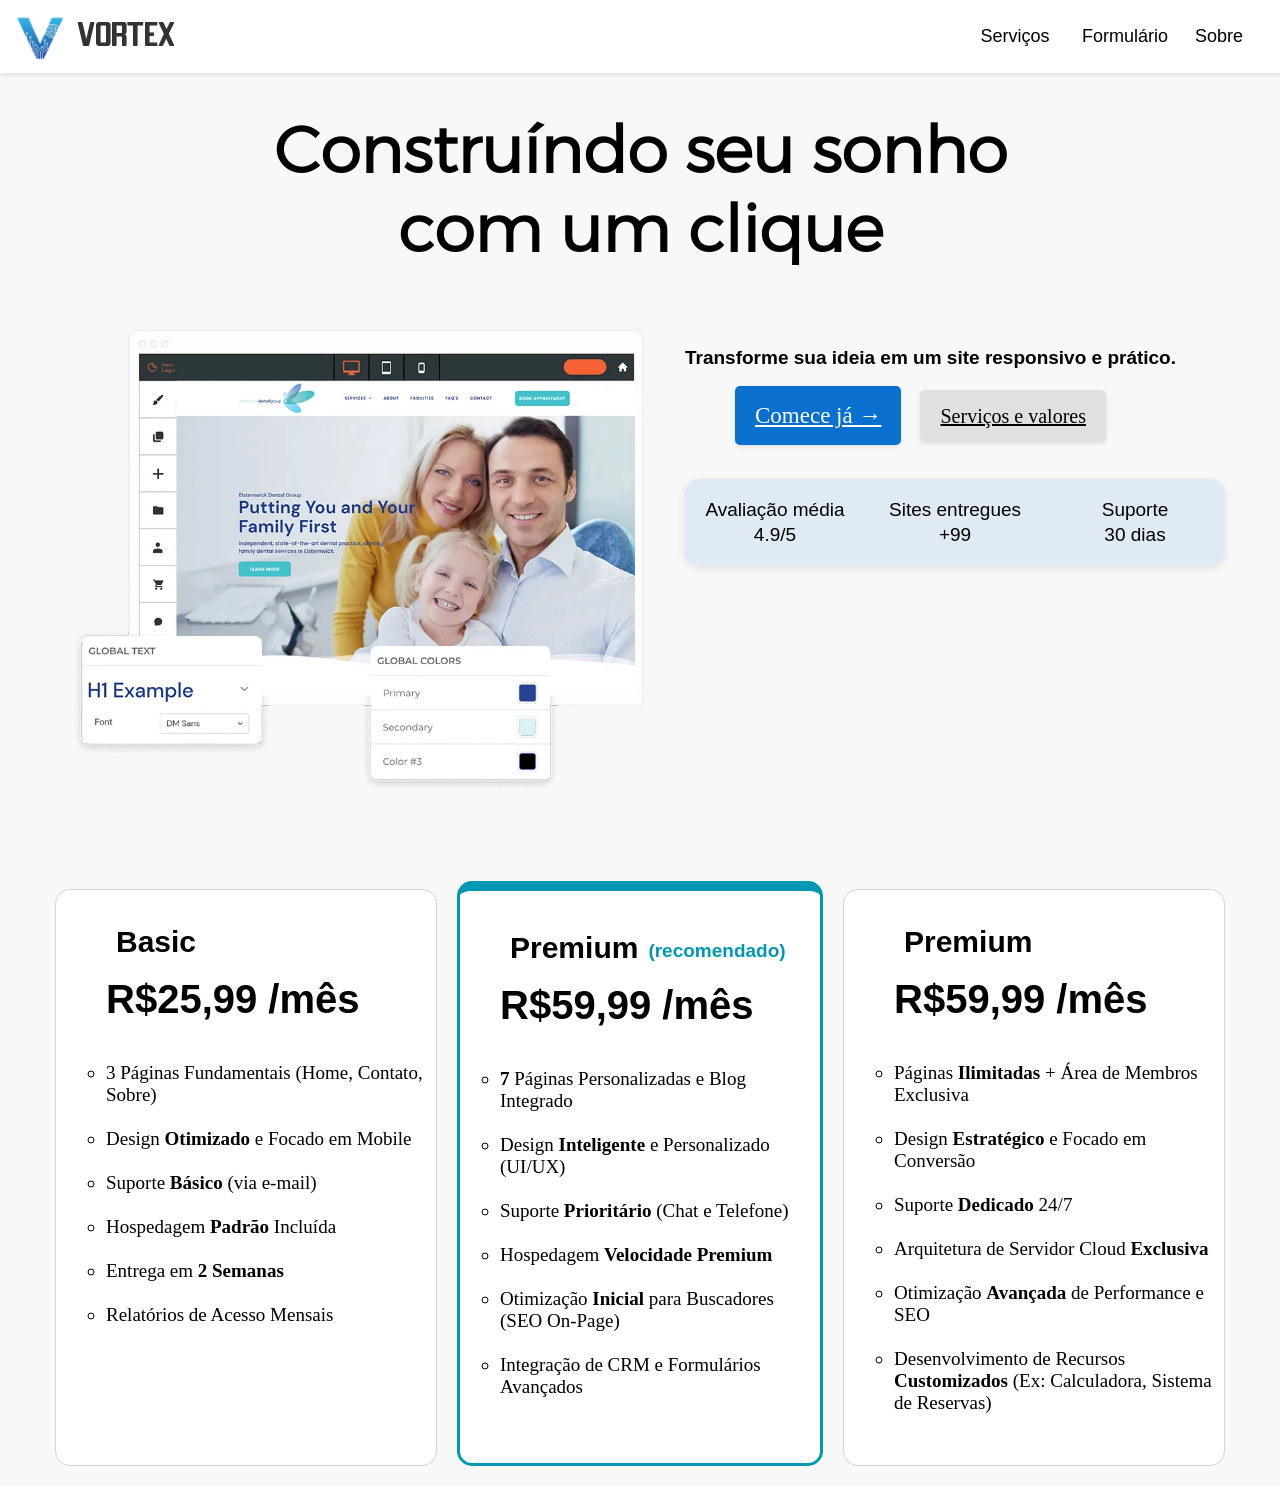
<file: Html/projetoVortex/index.html>
<!DOCTYPE html>
<html lang="pt-br">
  <head>
    <meta
      name="viewport"
      content="width=device-width, initial-scale=1.0, maximum-scale=1.0, user-scalable=no"
    />
    <meta charset="UTF-8" />
    <title>VORTEX</title>
    <link rel="stylesheet" href="css/style.css" />
  </head>
  <body>
    <div class="topBar">
      <div class="logo">
        <a href="index.html">
          <img src="img/logo.png" alt="" />
          <p>VORTEX</p>
        </a>
      </div>

      <div class="nav-group">
        <div class="menu-links">
          <a href="services.html">Serviços</a>
          <a href="form.html">Formulário</a>
          <a href="about.html">Sobre</a>
        </div>
      </div>
    </div>

    <div class="content">
      <h1 class="titleTop">
        Construíndo seu sonho<br />
        com um clique
      </h1>

      <div class="hero-columns">
        <img class="img1" src="img/index.webp" alt="img computador" />

        <div class="bloco1">
          <div class="txt1">
            <p>Transforme sua ideia em um site responsivo e prático.</p>
            <p></p>
          </div>

          <div class="btn-align">
            <a href="form.html" class="comeceja-btn">Comece já →</a>
            <a href="services.html" class="values-btn"> Serviços e valores </a>
          </div>
          <div class="stats-group">
            <div class="avaliacoes">
              <p>Avaliação média <br />4.9/5</p>
            </div>
            <div class="vendas">
              <p>Sites entregues <br />+99</p>
            </div>
            <div class="sup">
              <p>
                Suporte <br />
                30 dias
              </p>
            </div>
          </div>
        </div>
      </div>

      <div class="hero-columns2">
        <div class="services-prices">
          <div class="service1">
            <h2>Basic</h2>
            <h3>R$25,99 /mês</h3>
            <ul type="circle">
              <li>3 Páginas Fundamentais (Home, Contato, Sobre)</li>
              <br />
              <li>Design <strong>Otimizado</strong> e Focado em Mobile</li>
              <br />
              <li>Suporte <strong> Básico</strong> (via e-mail)</li>
              <br />
              <li>Hospedagem <strong> Padrão</strong> Incluída</li>
              <br />
              <li>Entrega em <strong>2 Semanas</strong></li>
              <br />
              <li>Relatórios de Acesso Mensais</li>
              <br />
            </ul>
          </div>

          <div class="service2">
            <div class="premium-header">
              <h2>Premium</h2>
              <p class="tag-rec">(recomendado)</p>
            </div>
            <h3>R$59,99 /mês</h3>
            <ul type="circle">
              <li>
                <strong>7</strong> Páginas Personalizadas e Blog Integrado
              </li>
              <br />
              <li>
                Design <strong>Inteligente</strong> e Personalizado (UI/UX)
              </li>
              <br />
              <li>Suporte <strong>Prioritário</strong> (Chat e Telefone)</li>
              <br />
              <li>Hospedagem <strong>Velocidade Premium</strong></li>
              <br />
              <li>
                Otimização <strong>Inicial</strong> para Buscadores (SEO
                On-Page)
              </li>
              <br />
              <li>Integração de CRM e Formulários Avançados</li>
              <br />
            </ul>
          </div>

          <div class="service3">
            <h2>Premium</h2>
            <h3>R$59,99 /mês</h3>
            <ul type="circle">
              <li>
                Páginas <strong>Ilimitadas</strong> + Área de Membros Exclusiva
              </li>
              <br />
              <li>Design <strong>Estratégico</strong> e Focado em Conversão</li>
              <br />
              <li>Suporte <strong>Dedicado</strong> 24/7</li>
              <br />
              <li>Arquitetura de Servidor Cloud <strong>Exclusiva</strong></li>
              <br />
              <li>Otimização <strong>Avançada</strong> de Performance e SEO</li>
              <br />
              <li>
                Desenvolvimento de Recursos <strong>Customizados</strong> (Ex:
                Calculadora, Sistema de Reservas)
              </li>
              <br />
            </ul>
          </div>
        </div>
      </div>
    </div>
  </body>
</html>
</file>
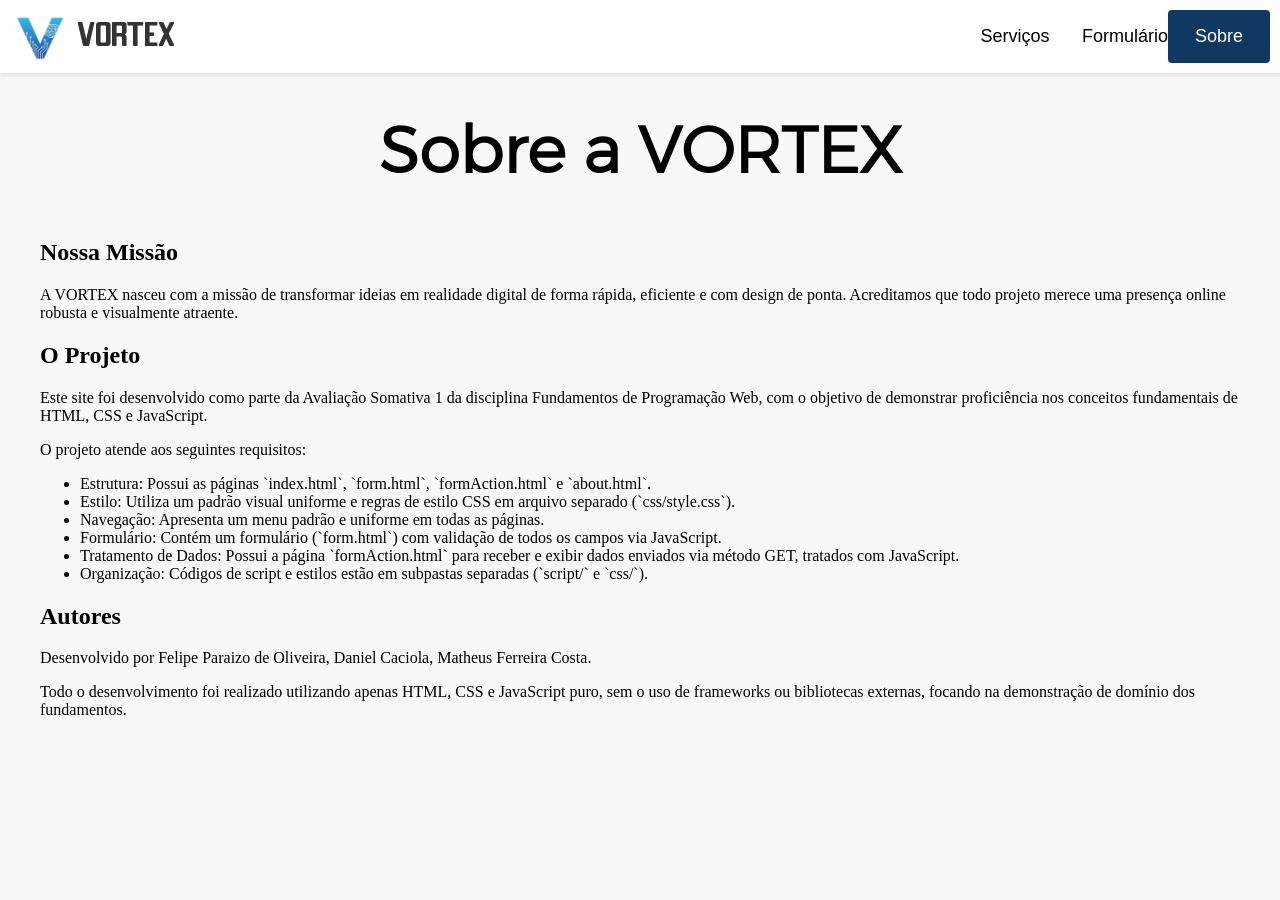
<file: Html/projetoVortex/about.html>
<!DOCTYPE html>
<html lang="pt-br">
  <head>
    <meta
      name="viewport"
      content="width=device-width, initial-scale=1.0, maximum-scale=1.0, user-scalable=no"
    />
    <meta charset="UTF-8" />
    <title>VORTEX</title>
    <link rel="stylesheet" href="css/style.css" />
  </head>
  <body>
    <div class="topBar">
      <div class="logo">
        <a href="index.html">
          <img src="img/logo.png" alt="" />
          <p>VORTEX</p>
        </a>
      </div>

      <div class="nav-group">
        <div class="menu-links">
          <a href="services.html">Serviços</a>
          <a href="form.html">Formulário</a>
          <a class="active" href="about.html">Sobre</a>
        </div>
      </div>
    </div>

    <div class="content">
      <h1 class="titleTop">Sobre a VORTEX</h1>
      <div class="about-section">
        <h2>Nossa Missão</h2>
        <p>
          A VORTEX nasceu com a missão de transformar ideias em realidade
          digital de forma rápida, eficiente e com design de ponta. Acreditamos
          que todo projeto merece uma presença online robusta e visualmente
          atraente.
        </p>

        <h2>O Projeto</h2>
        <p>
          Este site foi desenvolvido como parte da Avaliação Somativa 1 da
          disciplina Fundamentos de Programação Web, com o objetivo de
          demonstrar proficiência nos conceitos fundamentais de HTML, CSS e
          JavaScript.
        </p>
        <p>O projeto atende aos seguintes requisitos:</p>
        <ul>
          <li>
            Estrutura: Possui as páginas `index.html`, `form.html`,
            `formAction.html` e `about.html`.
          </li>
          <li>
            Estilo: Utiliza um padrão visual uniforme e regras de estilo CSS em
            arquivo separado (`css/style.css`).
          </li>
          <li>
            Navegação: Apresenta um menu padrão e uniforme em todas as páginas.
          </li>
          <li>
            Formulário: Contém um formulário (`form.html`) com validação de
            todos os campos via JavaScript.
          </li>
          <li>
            Tratamento de Dados: Possui a página `formAction.html` para receber
            e exibir dados enviados via método GET, tratados com JavaScript.
          </li>
          <li>
            Organização: Códigos de script e estilos estão em subpastas
            separadas (`script/` e `css/`).
          </li>
        </ul>

        <h2>Autores</h2>
        <p>
          Desenvolvido por Felipe Paraizo de Oliveira, Daniel Caciola, Matheus
          Ferreira Costa.
        </p>
        <p>
          Todo o desenvolvimento foi realizado utilizando apenas HTML, CSS e
          JavaScript puro, sem o uso de frameworks ou bibliotecas externas,
          focando na demonstração de domínio dos fundamentos.
        </p>
      </div>
    </div>
  </body>
</html>
</file>
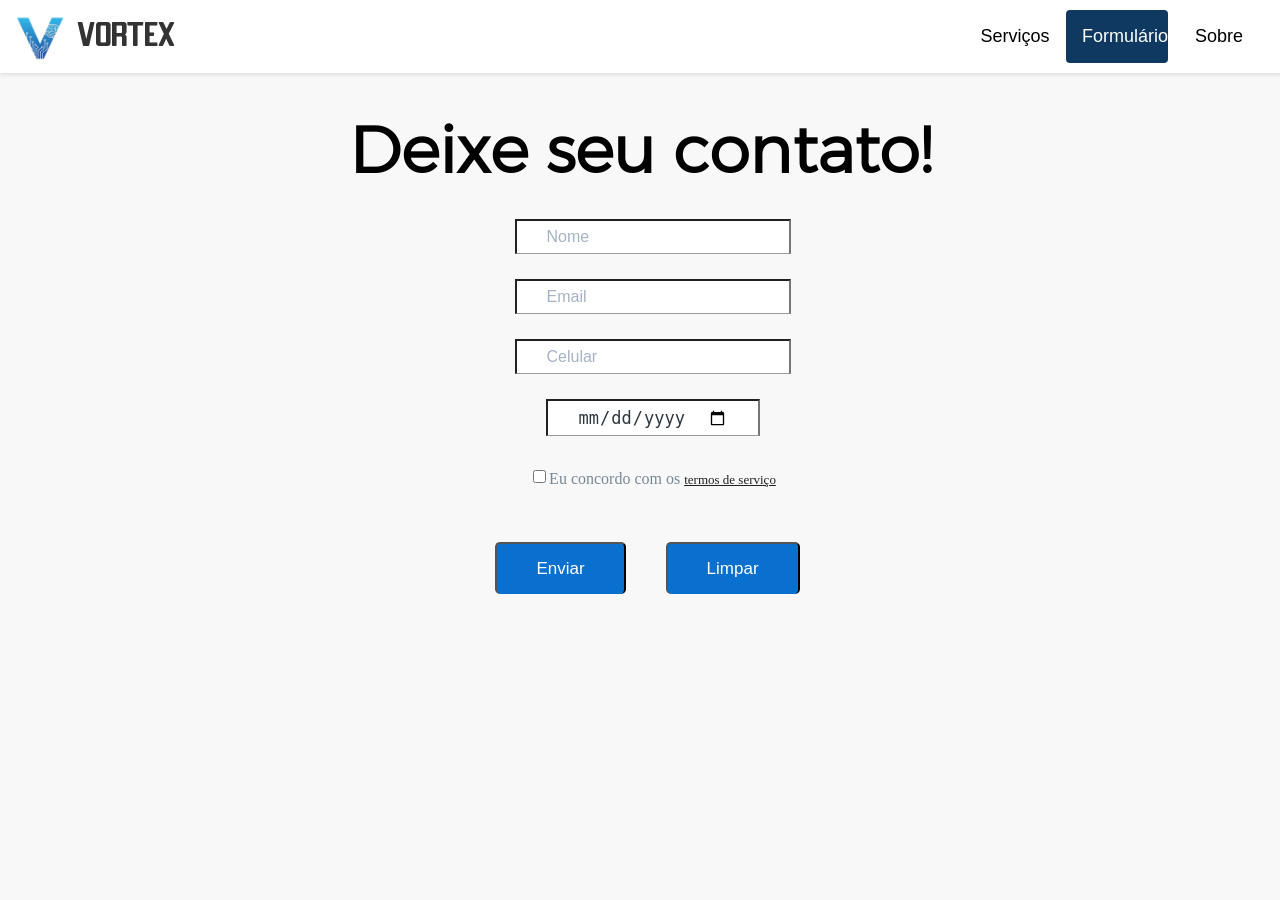
<file: Html/projetoVortex/form.html>
<!DOCTYPE html>
<html lang="pt-br">
  <head>
    <meta
      name="viewport"
      content="width=device-width, initial-scale=1.0, maximum-scale=1.0, user-scalable=no"
    />
    <meta charset="UTF-8" />
    <title>VORTEX</title>
    <link rel="stylesheet" href="css/style.css" />
  </head>
  <body>
    <div class="topBar">
      <div class="logo">
        <a href="index.html">
          <img src="img/logo.png" alt="" />
          <p>VORTEX</p>
        </a>
      </div>

      <div class="nav-group">
        <div class="menu-links">
          <a href="services.html">Serviços</a>
          <a class="active" href="form.html">Formulário</a>
          <a href="about.html">Sobre</a>
        </div>
      </div>
    </div>

    <div class="content">
      <h1 class="titleTop">Deixe seu contato!</h1>
      <div class="contact-form">
        <form
          method="GET"
          action="formAction.html"
          onsubmit="return validateForm(event)"
        >
          <div class="form-group">
            <label for="name"
              ><i class="fa fa-user" aria-hidden="true"></i
            ></label>
            <input
              type="text"
              name="name"
              id="name"
              placeholder="Nome"
              required
            />
          </div>
          <br />
          <div class="form-group">
            <label for="email"
              ><i class="fa fa-envelope" aria-hidden="true"></i
            ></label>
            <input
              type="email"
              name="email"
              id="email"
              placeholder="Email"
              required
            />
          </div>
          <br />
          <div class="form-group">
            <label for="celular"
              ><i class="fa fa-phone" aria-hidden="true"></i
            ></label>
            <input
              type="text"
              name="celular"
              id="celular"
              placeholder="Celular"
              title="(xx) xxxxx-xxxx"
              required
            />
          </div>
          <br />
          <div class="form-group">
            <label for="dt_nasc"
              ><i class="fa fa-birthday-cake" aria-hidden="true"></i
            ></label>
            <input
              type="date"
              name="dt_nasc"
              id="dt_nasc"
              title="Data de Nascimento"
            />
          </div>
          <br />
          <div class="form-group">
            <input
              type="checkbox"
              name="agree-term"
              id="agree-term"
              class="agree-term"
              required
            />
            <label for="agree-term" class="label-agree-term"
              ><span><span></span></span>Eu concordo com os
              <a href="#" class="term-service">termos de serviço</a></label
            >
          </div>
          <br />
          <div class="form-group form-button">
            <input type="submit" class="form-submit" value="Enviar" />
            <input type="reset" class="form-submit" value="Limpar" />
          </div>
        </form>
        <script src="script/script.js"></script>
      </div>
    </div>
  </body>
</html>
</file>
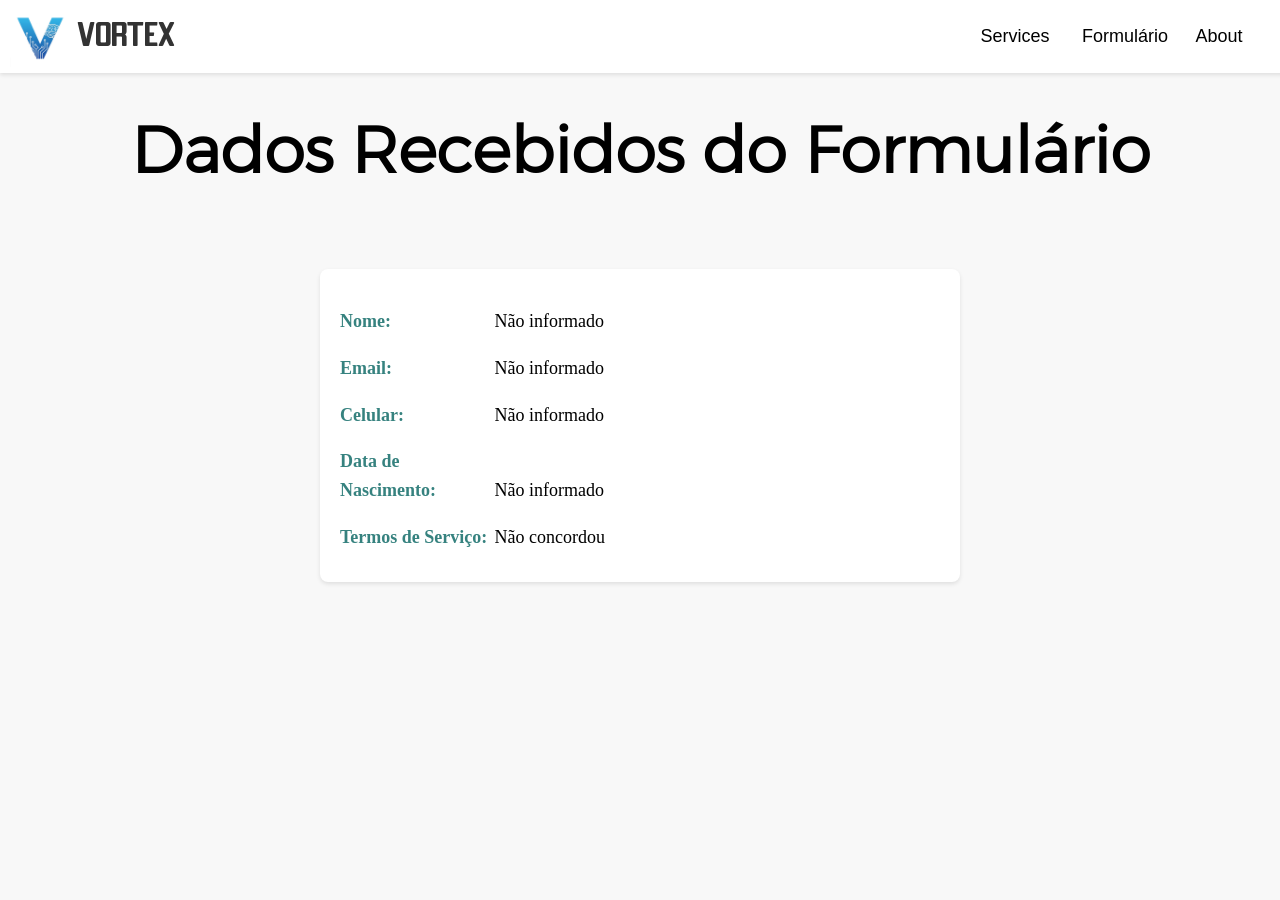
<file: Html/projetoVortex/formAction.html>
<!DOCTYPE html>
<html lang="pt-br">
  <head>
    <meta
      name="viewport"
      content="width=device-width, initial-scale=1.0, maximum-scale=1.0, user-scalable=no"
    />
    <meta charset="UTF-8" />
    <title>Dados Recebidos</title>
    <link rel="stylesheet" href="css/style.css" />
  </head>
  <body>
    <div class="topBar">
      <div class="logo">
        <a href="index.html">
          <img src="img/logo.png" alt="" />
          <p>VORTEX</p>
        </a>
      </div>

      <div class="nav-group">
        <div class="menu-links">
          <a href="services.html">Services</a>
          <a href="form.html">Formulário</a>
          <a href="about.html">About</a>
        </div>
      </div>
    </div>

    <div class="content">
      <h1 class="titleTop">Dados Recebidos do Formulário</h1>
      <div class="data-container">
        <p><strong>Nome:</strong> <span id="data-name"></span></p>
        <p><strong>Email:</strong> <span id="data-email"></span></p>
        <p><strong>Celular:</strong> <span id="data-celular"></span></p>
        <p>
          <strong>Data de Nascimento:</strong> <span id="data-dt_nasc"></span>
        </p>
        <p>
          <strong>Termos de Serviço:</strong> <span id="data-agree-term"></span>
        </p>
      </div>
    </div>

    <script src="script/formAction.js"></script>
  </body>
</html>
</file>
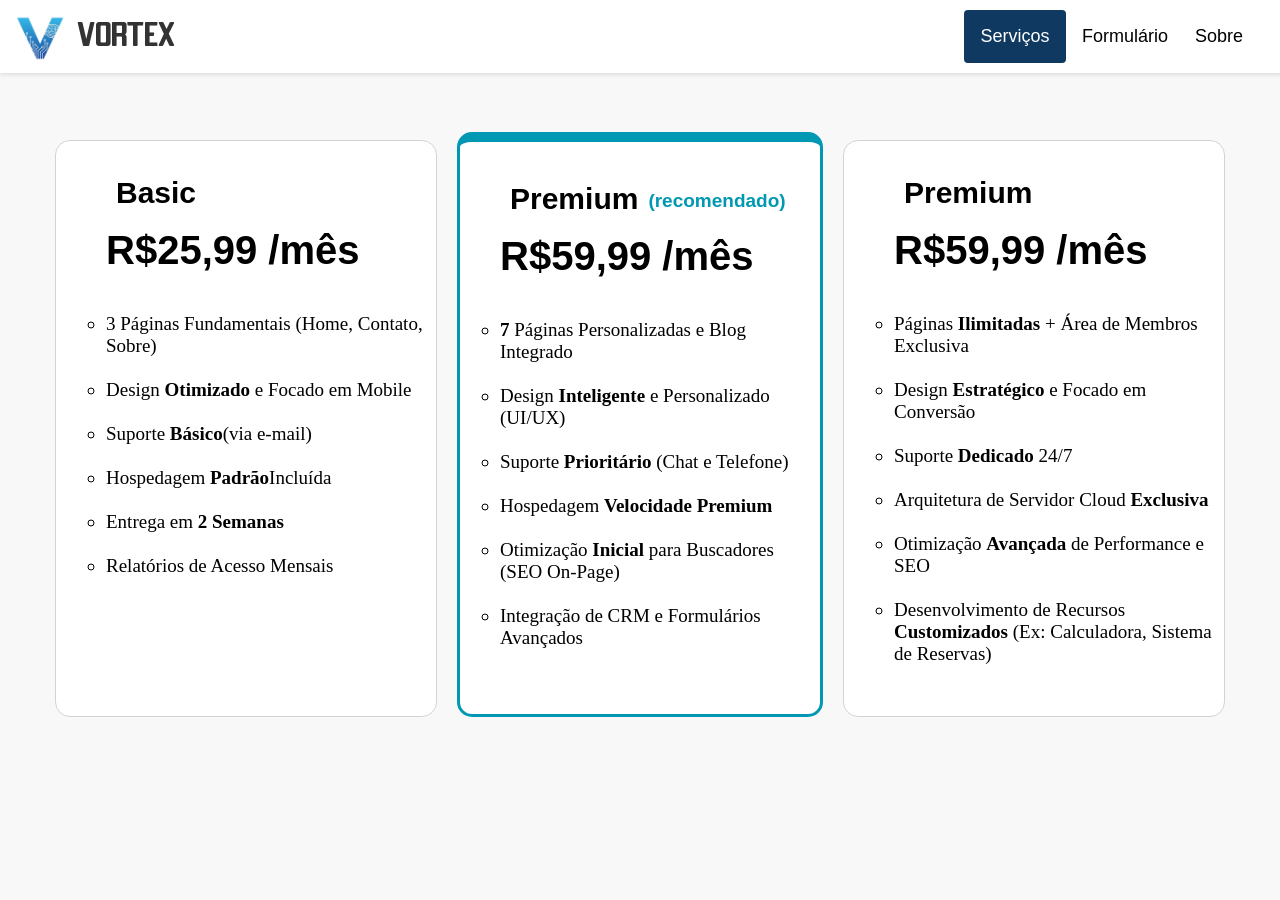
<file: Html/projetoVortex/services.html>
<!DOCTYPE html>
<html lang="pt-br">
  <head>
    <meta
      name="viewport"
      content="width=device-width, initial-scale=1.0, maximum-scale=1.0, user-scalable=no"
    />
    <meta charset="UTF-8" />
    <title>VORTEX</title>
    <link rel="stylesheet" href="css/style.css" />
  </head>
  <body>
    <div class="topBar">
      <div class="logo">
        <a href="index.html">
          <img src="img/logo.png" alt="" />
          <p>VORTEX</p>
        </a>
      </div>

      <div class="nav-group">
        <div class="menu-links">
          <a class="active" href="services.html">Serviços</a>
          <a href="form.html">Formulário</a>
          <a href="about.html">Sobre</a>
        </div>
      </div>
    </div>

    <div class="content">
      <div class="hero-columns2">
        <div class="services-prices">
          <div class="service1">
            <h2>Basic</h2>
            <h3>R$25,99 /mês</h3>
            <ul type="circle">
              <li>3 Páginas Fundamentais (Home, Contato, Sobre)</li>
              <br />
              <li>Design <strong>Otimizado</strong> e Focado em Mobile</li>
              <br />
              <li>Suporte <strong>Básico</strong>(via e-mail)</li>
              <br />
              <li>Hospedagem <strong>Padrão</strong>Incluída</li>
              <br />
              <li>Entrega em <strong>2 Semanas</strong></li>
              <br />
              <li>Relatórios de Acesso Mensais</li>
              <br />
            </ul>
          </div>

          <div class="service2">
            <div class="premium-header">
              <h2>Premium</h2>
              <p class="tag-rec">(recomendado)</p>
            </div>
            <h3>R$59,99 /mês</h3>
            <ul type="circle">
              <li>
                <strong>7</strong> Páginas Personalizadas e Blog Integrado
              </li>
              <br />
              <li>
                Design <strong>Inteligente</strong> e Personalizado (UI/UX)
              </li>
              <br />
              <li>Suporte <strong>Prioritário</strong> (Chat e Telefone)</li>
              <br />
              <li>Hospedagem <strong>Velocidade Premium</strong></li>
              <br />
              <li>
                Otimização <strong>Inicial</strong> para Buscadores (SEO
                On-Page)
              </li>
              <br />
              <li>Integração de CRM e Formulários Avançados</li>
              <br />
            </ul>
          </div>

          <div class="service3">
            <h2>Premium</h2>
            <h3>R$59,99 /mês</h3>
            <ul type="circle">
              <li>
                Páginas <strong>Ilimitadas</strong> + Área de Membros Exclusiva
              </li>
              <br />
              <li>Design <strong>Estratégico</strong> e Focado em Conversão</li>
              <br />
              <li>Suporte <strong>Dedicado</strong> 24/7</li>
              <br />
              <li>Arquitetura de Servidor Cloud <strong>Exclusiva</strong></li>
              <br />
              <li>Otimização <strong>Avançada</strong> de Performance e SEO</li>
              <br />
              <li>
                Desenvolvimento de Recursos <strong>Customizados</strong> (Ex:
                Calculadora, Sistema de Reservas)
              </li>
              <br />
            </ul>
          </div>
        </div>
      </div>
    </div>
  </body>
</html>
</file>
<file: Html/projetoVortex/css/style.css>
.topBar {
    margin: 0;
    padding: 10px;
    width: 100%;
    background-color: #ffffff;
    position: fixed;
    height: auto;
    top:0;
    left: 0;
    display: flex; 
    align-items: center;
    justify-content: space-between;
    box-shadow: 0 2px 4px rgba(0, 0, 0, 0.1);
}

.nav-group {
    display: flex;
    align-items: center; 
    margin-left: auto; 
}

.menu-links{
    display: flex;
    margin-right: 20px;
}

.menu-links a {
    width: 70px;
    color: rgb(0, 0, 0);
    padding: 16px;
    text-decoration: none;
    text-align: center;
    font-size: 18px;
    font-family: 'Segoe UI', Tahoma, Geneva, Verdana, sans-serif;
}

.menu-links a.active {
    background-color: #0F3961;
    border-radius: 4px;
    color: white;
}

.menu-links a:hover:not(.active) {
    background-color: #C7D3DD;
    border-radius: 4px;
}

.logo{
    height: 45px;
    width: auto;
    margin-right: 20px;
    display: flex; 
    align-items: center;
}
.logo img{
    max-height: 100%;
    width: auto;
    height: 60px
    
}
.logo p{
    margin:0;
    padding-left: 7px;
    font-family: 'Molard';
    font-size: 35px;
    font-weight: bold;
    color: #333;
}

.logo a{
    text-decoration: none;
    color: inherit;
    display: flex;
    align-items: center;
}

.login-btn {
    margin-left: 15px;
    margin-right: 40px;
    padding: 15px 15px;
    cursor: pointer;
    width: 100px;
    border: none;
    border-radius: 5px;
    box-shadow: 0 2px 4px rgba(0, 0, 0, 0.1);
    background-color: #36827F;
    color: white;
}

.login-btn:hover{
    background-color: #1b413f;
}

.content {
    width: 1200px;
    margin: 50px auto 20px auto;
    padding: 0 20px;
    flex-wrap: wrap;
    justify-content: center; 
    align-items: flex-start;
}

.hero-columns {
    display: flex;
    justify-content: center; 
    align-items: flex-start; 
    width: 100%; 
    margin-top: 30px; 
    
}

.hero-columns2{
    display: flex;
    justify-content: space-between; 
    align-items: flex-start; 
    width: 100%; 
}

.content .titleTop {
    width: 100%; 
    max-width: 100%;
    margin: 0 auto;
    text-align: center;
    padding-top: 60px;
    padding-bottom: 30px; 
    font-family: 'Gont';
    font-size: 65px;
}

.img1 {
    width: 65%; 
    height: auto;
    margin-right: 30px; 
    max-width: 600px; 
}

.img2{
    position: relative;
    height: auto;
    width: 1150px;
    margin-right: 185px;
    top: 200px;
}

.bloco1 {
    width: 45%; 
    margin: 0; 
    margin-top: 0px; 
}

.txt1 {
    text-align: left; 
    padding-bottom: 15px;
    font-weight: 600;
    font-size: 19px;
    font-family: 'Segoe UI', Tahoma, Geneva, Verdana, sans-serif;
}
.txt1 p {
    margin-bottom: 10px; 
}

.txt2{
    font-size: 20px;
}

.btn-align{
    position: flex;
    padding-left: 50px;
}

.comeceja-btn{
    margin-left: 0; 
    margin-right: 15px; 
    padding: 17px 20px;
    cursor: pointer;
    width: 208px;
    border: none;
    border-radius: 5px;
    box-shadow: 0 2px 4px rgba(0, 0, 0, 0.1);
    background-color: #0a70cf;
    color: white;
    font-size: 23px;
}

.comeceja-btn:hover{
    background-color: #13497c ;
    transform: scale(1.10);
    transition: 0.3s;
}

.values-btn{
    margin-left: 0;
    margin-right: 40px;
    padding: 15px 20px;
    cursor: pointer;
    width: 208px;
    border: none;
    border-radius: 5px;
    box-shadow: 0 2px 4px rgba(0, 0, 0, 0.1);
    background-color: #e0e0e0;
    color: black;
    font-size: 20px;
}

.values-btn:hover{
    background-color: #afafaf;
}

.stats-group {
    display: flex;
    justify-content: space-around; 
    width: 100%;
    margin-top: 50px; 
    background-color: rgb(223, 234, 245);
    border-radius: 15px;
    box-shadow: 0 2px 9px rgba(0, 0, 0, 0.1);

}

.avaliacoes, .vendas, .sup {
    margin: 0; 
    text-align: center; 
    width: 30%; 
    font-size: 16px;
    line-height: 1.2;
}

.avaliacoes p, .vendas p, .sup p {
    font-size: 19px; 
    font-family: 'Franklin Gothic Medium', 'Arial Narrow', Arial, sans-serif;
    line-height: 1.3;
    white-space: normal; 
    text-align: center;
}

.services-prices{
    display: flex;
    width: 100%;
    margin-top: 90px;
    justify-content: center; 
    gap: 20px; 
}

.service1{
    width: 30%;
    background-color: rgb(255, 255, 255);
    border: 1px solid rgb(211, 211, 211);
    font-size: 19px;
    border-radius: 15px;
    padding: 10px;
}

.service1 h2{
    padding-left: 50px;
    font-size: 30px;
    font-family:'Segoe UI', Tahoma, Geneva, Verdana, sans-serif;
}

.service1 h3{
    display: flex;
    margin-top: -7px;
    padding-left: 40px ;
    font-size: 40px;
    font-family: 'Gill Sans', 'Gill Sans MT', Calibri, 'Trebuchet MS', sans-serif;
}

.service2{
    margin-top: -8px;
    width: 30%;
    background-color: rgb(255, 255, 255);
    border-top: 10px solid #0198b3;
    border-left: 3px solid #0198b3;
    border-right: 3px solid #0198b3;;
    border-bottom: 3px solid #0198b3;;
    font-size: 19px;
    border-radius: 15px;
}

.service2 h2{
    padding-left: 50px;
    font-size: 30px;
    font-family:'Segoe UI', Tahoma, Geneva, Verdana, sans-serif;
}

.service2 h3{
    display: flex;
    margin-top: -7px;
    padding-left: 40px ;
    font-size: 40px;
    font-family: 'Gill Sans', 'Gill Sans MT', Calibri, 'Trebuchet MS', sans-serif;
}

.service2 .premium-header {
    display: flex; 
    align-items: center; 
    padding-top: 15px; 
}

.service2 .tag-rec {
    color: #0198b3; 
    font-size: 19px; 
    margin-left: 10px; 
    font-weight: 600;
    font-family: 'Segoe UI', Tahoma, Geneva, Verdana, sans-serif;
    margin-top: 5px; 
    margin-bottom: 0; 
}

.service3{
    width: 30%;
    background-color: rgb(255, 255, 255);
    border: 1px solid rgb(211, 211, 211);
    font-size: 19px;
    border-radius: 15px;
    padding: 10px;

}

.service3 h2{
    padding-left: 50px;
    font-size: 30px;
    font-family:'Segoe UI', Tahoma, Geneva, Verdana, sans-serif;
}

.service3 h3{
    display: flex;
    margin-top: -7px;
    padding-left: 40px ;
    font-size: 40px;
    font-family: 'Gill Sans', 'Gill Sans MT', Calibri, 'Trebuchet MS', sans-serif;
}

.data-container {
    max-width: 600px;
    margin: 50px auto;
    padding: 20px;
    background-color: #fff;
    border-radius: 8px;
    box-shadow: 0 2px 4px rgba(0, 0, 0, 0.1);
    text-align: left;
}

.data-container p {
    font-size: 18px;
    line-height: 1.6;
    margin-bottom: 10px;
}

.data-container strong {
    color: #36827F;
    display: inline-block;
    width: 150px;
}

.contact-form {
    text-align: center; 
}

.form-submit {
    display: inline-block; 
    background: #0A70CF; 
    color: #fff; 
    border-bottom: none;
    width: auto; 
    padding: 15px 39px; 
    border-radius: 5px; 
    -moz-border-radius: 5px; 
    -webkit-border-radius: 5px;
    -o-border-radius: 5px; 
    -ms-border-radius: 5px; 
    margin-top: 25px; 
    margin-left: 25px; 
    margin-right: 25px; 
    margin-left: 15px; 
    cursor: pointer 
}

.form-submit:hover {
    background: #084c8b;
}
.form-group {
    position: relative; 
    margin-bottom: 25px; 
    overflow: hidden; 
    display: inline-flex; 
    margin-left: 25px; 
}

.form-group:last-child {
    margin-bottom: 0 
}
label {
    color: lightslategrey; 
}
input {
    outline: none; 
    width: 100%; 
    color: rgb(47, 55, 63);
    font-size: 17px; 
    border-bottom: 1px solid #999;
    padding: 6px 30px; 
    box-sizing: border-box 
}

::placeholder {
    color: rgb(166, 179, 196); 
    font-size: medium;
}

.label-agree-term {
    position: relative; 
    top: 0%; 
}
.agree-term {
    display: inline-block; 
    width: auto 
}

.term-service {
    font-size: 13px; 
    color: #222 
}

input[type=checkbox]+label {
    display: inline-block; 
    line-height: 1.5em; 
    margin-top: 6px; 
}

body{
    background-color: #f8f8f8 ;
}
    
@font-face {
    font-family:'Molard';
    src: url('../font/Molard-Bold.ttf') format('truetype')
}
@font-face {
    font-family: 'Gont';
    src: url('../font/Gontserrat-Light.ttf') format('truetype')
}
</file>
